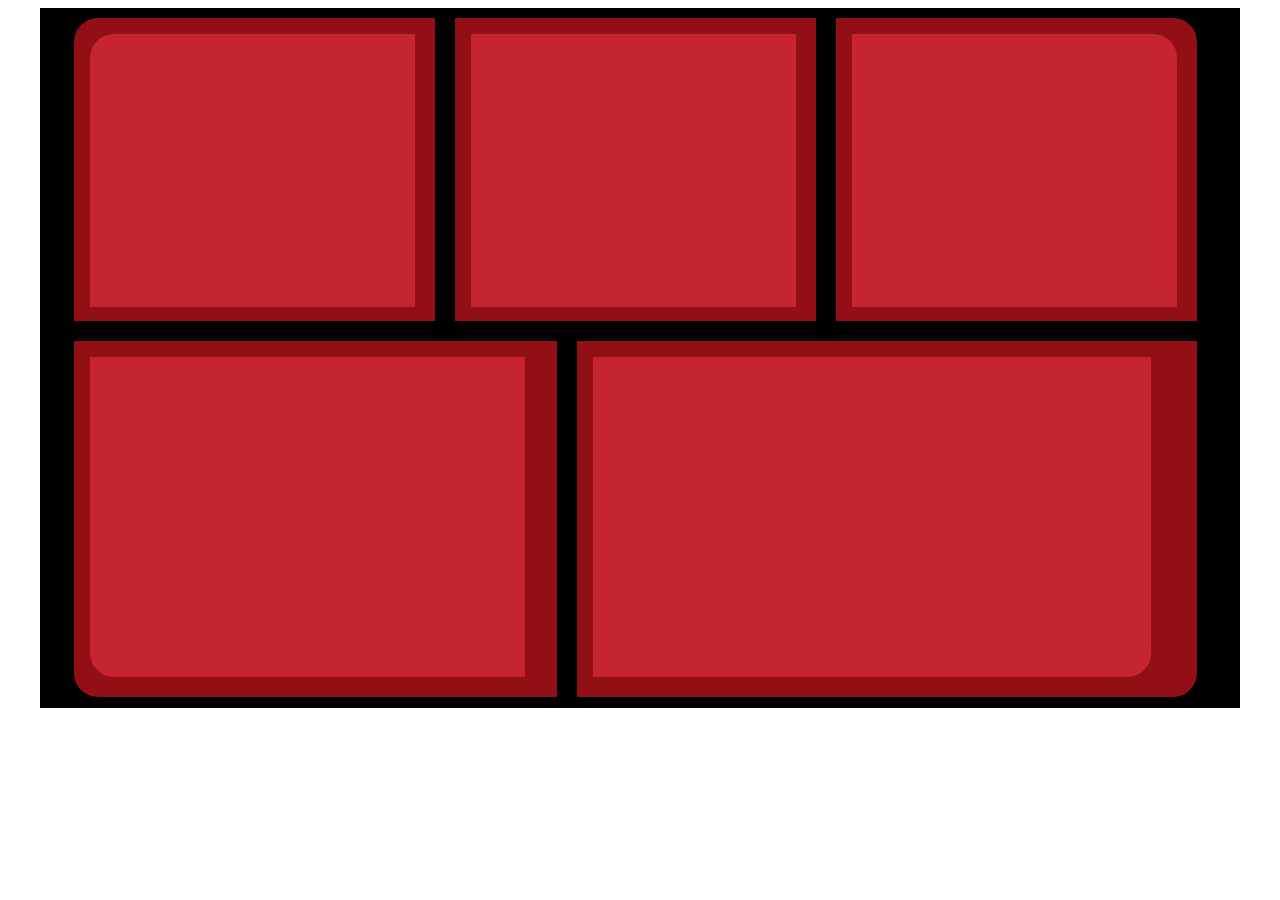
<file: bento/index.html>
<!DOCTYPE html>
<html lang="en">
<head>
  <meta charset="UTF-8">
  <meta http-equiv="X-UA-Compatible" content="IE=edge">
  <meta name="viewport" content="width=device-width, initial-scale=1.0">
  <link rel="stylesheet" href="layout.css">
  <link rel="stylesheet" href="style.css">
  <title>Document</title>
</head>
<body>
  <div class="container">
    <div class="center">
        <div class="row ">
          <div class="one-third dark-red upper-box-size
          outer-box-margin rounded-upper-left">
            <div class="inner-box red center rounded-upper-left"></div>
          </div>

          <div class="one-third dark-red upper-box-size
          outer-box-margin">
            <div class="inner-box red center"></div>
          </div>

          <div class="one-third dark-red upper-box-size
          outer-box-margin rounded-upper-right">
            <div class="inner-box red center rounded-upper-right"></div>
          </div>

        </div>
        <div class="row">

          <div class="lower-box-smaller dark-red
          outer-box-margin rounded-lower-left">
              <div class="inner-box red center rounded-lower-left"></div>
          </div>

          <div class="lower-box-larger dark-red
          outer-box-margin rounded-lower-right">
            <div class="inner-box red center rounded-lower-right"></div>
          </div>

        </div>
    </div>


  </div>
</body>
</html>
</file>
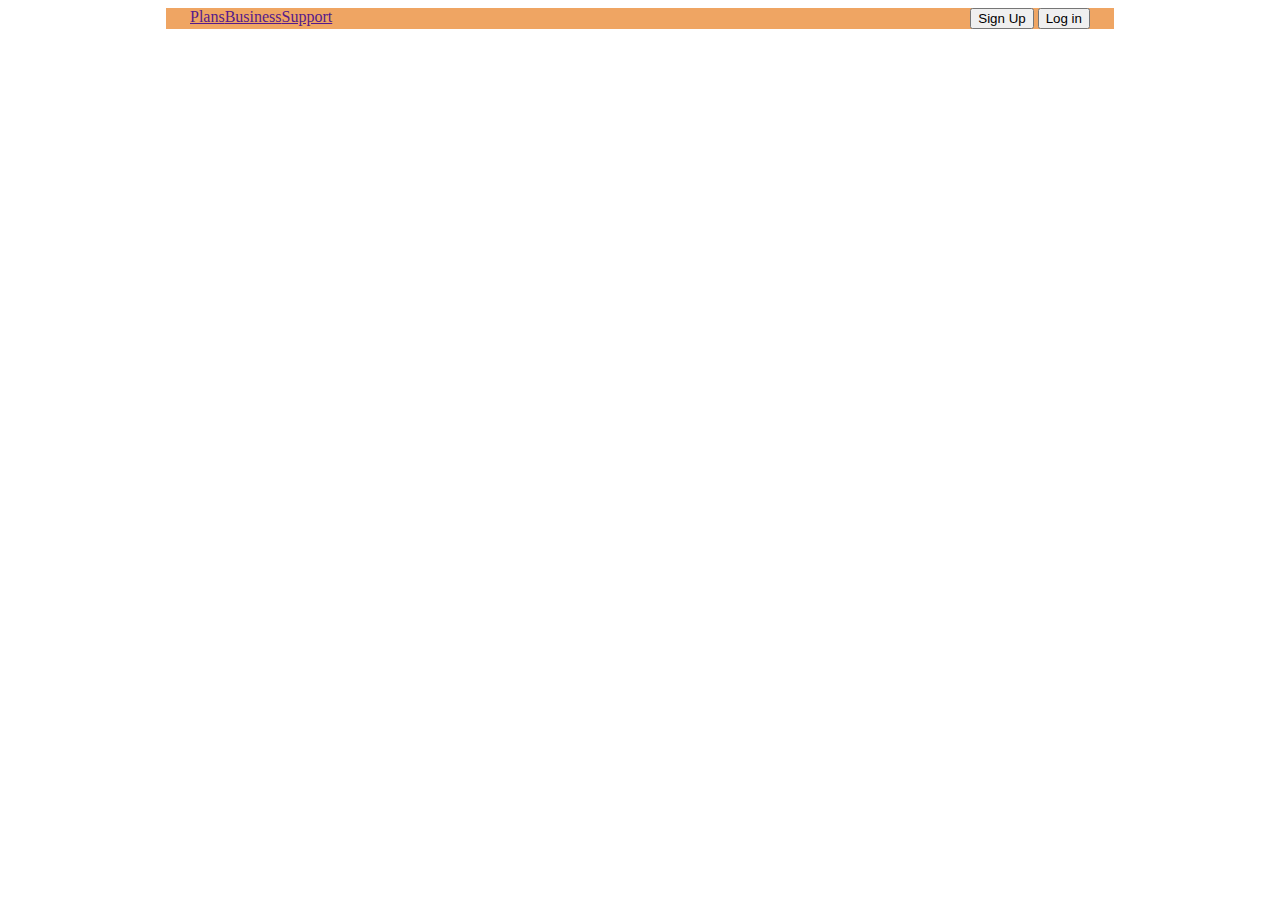
<file: loonarhomepage/index.html>
<!DOCTYPE html>
<html lang="en">
<head>
  <meta charset="UTF-8">
  <meta http-equiv="X-UA-Compatible" content="IE=edge">
  <meta name="viewport" content="width=device-width, initial-scale=1.0">
  <link rel="stylesheet" href="styles.css">
  <link rel="stylesheet" href="layout.css">
  <title>Loonar</title>
</head>
<body>
  <div class="container">
    <div class="nav row">
      <div class="column-50">
        <nav><a href="">Plans</a><a href="">Business</a><a href="">Support</a></nav>
      </div>
      <div class="column-50">
        <div class="row ">
          <div class="right-align">

            <button>Sign Up</button>
            <button>Log in</button>
          </div>
        </div>
      </div>
    </div>
  </div>
</body>
</html>
</file>
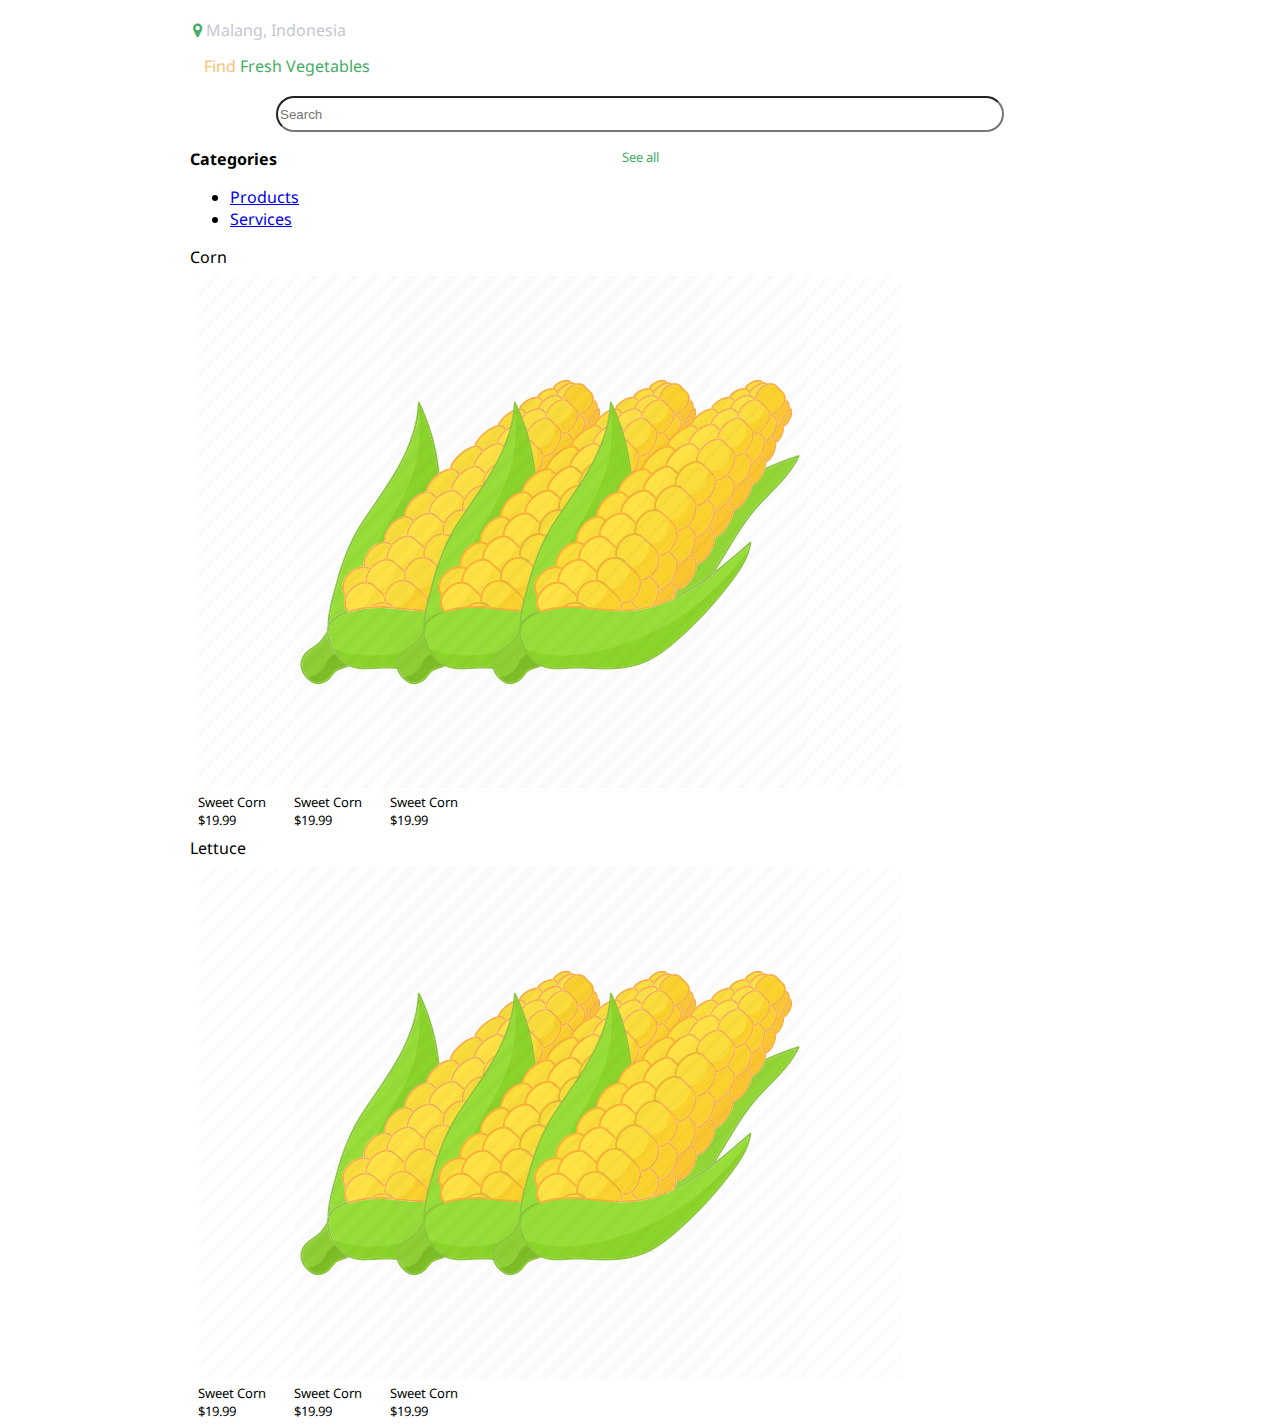
<file: vegme/produce-list.html>
<!DOCTYPE html>
<html lang="en">
<head>
    <meta charset="UTF-8">
    <meta http-equiv="X-UA-Compatible" content="IE=edge">
    <meta name="viewport" content="width=device-width, initial-scale=1.0">
    <link href="https://cdn.jsdelivr.net/npm/bootstrap@5.1.3/dist/css/bootstrap.min.css" rel="stylesheet" integrity="sha384-1BmE4kWBq78iYhFldvKuhfTAU6auU8tT94WrHftjDbrCEXSU1oBoqyl2QvZ6jIW3" crossorigin="anonymous">
    <link rel="stylesheet" href="layout.css">
    <link rel="stylesheet" href="style.css">
    <link href="https://fonts.googleapis.com/css2?family=Noto+Sans:wght@400;700&display=swap" rel="stylesheet">
    <link rel="stylesheet" href="https://cdnjs.cloudflare.com/ajax/libs/font-awesome/4.7.0/css/font-awesome.min.css">
    <!-- <script src="https://cdn.jsdelivr.net/npm/bootstrap@5.1.3/dist/js/bootstrap.bundle.min.js" integrity="sha384-ka7Sk0Gln4gmtz2MlQnikT1wXgYsOg+OMhuP+IlRH9sENBO0LRn5q+8nbTov4+1p" crossorigin="anonymous"></script> -->
    
    <title>Product List</title>
</head>
<body>
    <div class="container">
        <table class=" margin-top-1rem"> 
            <tbody>
                <tr>
                    <td> <i class="fa fa-map-marker green-text" aria-hidden="true"></i>
                    </td>
                    <td class="gray-text">Malang, Indonesia</td>
                </tr>
            </tbody>
        </table>

        <table class="margin-left-pt5rem margin-pt5rem">
            <tbody>
                <tr>
                    <td class="yellow-text">Find</td>
                    <td class="green-text">Fresh Vegetables</td>
                </tr>
            </tbody>
        </table>

        <input type="text" placeholder="Search" class="search-dem centered rounded margin-top-1rem">
       
        <div class="row margin-top-1rem">
            <div class="width-50pcent">
                <p class=" "><strong>Categories</strong></p>
            </div>
            <div class="width-50pcent justify-content-center">
                <p class="small-text green-text text-end">See all</p>
            </div>
        </div>
       
        <ul class="nav nav-pills justify-content-center margin-top-1rem">
            <li class="nav-item ">
                <a class="nav-link active" aria-current="page" href="#">Products</a>
            </li>
            <li class="nav-item">
                <a class="nav-link" href="#">Services</a>
            </li>
            
        </ul>

        <p>Corn</p>
      

            <div class="row justify-content-center">
                <div class="card margin-pt5rem" style="width: 5rem;">
                    <img src="2526546.png" class="card-img-top" alt="...">
                    <div class=" text-left">
                        <p class="card-text small-text">Sweet Corn</p>
                        <p class="card-text small-text">$19.99</p>
                        
                    </div>
                </div>
                <div class="card margin-pt5rem" style="width: 5rem;">
                    <img src="2526546.png" class="card-img-top" alt="...">
                    <div class=" text-left">
                        <p class="card-text small-text">Sweet Corn</p>
                        <p class="card-text small-text">$19.99</p>
                        
                    </div>
                </div>
                <div class="card margin-pt5rem" style="width: 5rem;">
                    <img src="2526546.png" class="card-img-top" alt="...">
                    <div class=" text-left">
                        <p class="card-text small-text">Sweet Corn</p>
                        <p class="card-text small-text">$19.99</p>
                        
                    </div>
                </div>
            </div>


            <p>Lettuce</p>
      

            <div class="row justify-content-center">
                <div class="card margin-pt5rem" style="width: 5rem;">
                    <img src="2526546.png" class="card-img-top" alt="...">
                    <div class=" text-left">
                        <p class="card-text small-text">Sweet Corn</p>
                        <p class="card-text small-text">$19.99</p>
                        
                    </div>
                </div>
                <div class="card margin-pt5rem" style="width: 5rem;">
                    <img src="2526546.png" class="card-img-top" alt="...">
                    <div class=" text-left">
                        <p class="card-text small-text">Sweet Corn</p>
                        <p class="card-text small-text">$19.99</p>
                        
                    </div>
                </div>
                <div class="card margin-pt5rem" style="width: 5rem;">
                    <img src="2526546.png" class="card-img-top" alt="...">
                    <div class=" text-left">
                        <p class="card-text small-text">Sweet Corn</p>
                        <p class="card-text small-text">$19.99</p>
                        
                    </div>
                </div>
            </div>
       
            
            
            

    </div>
</body>
</html>
</file>
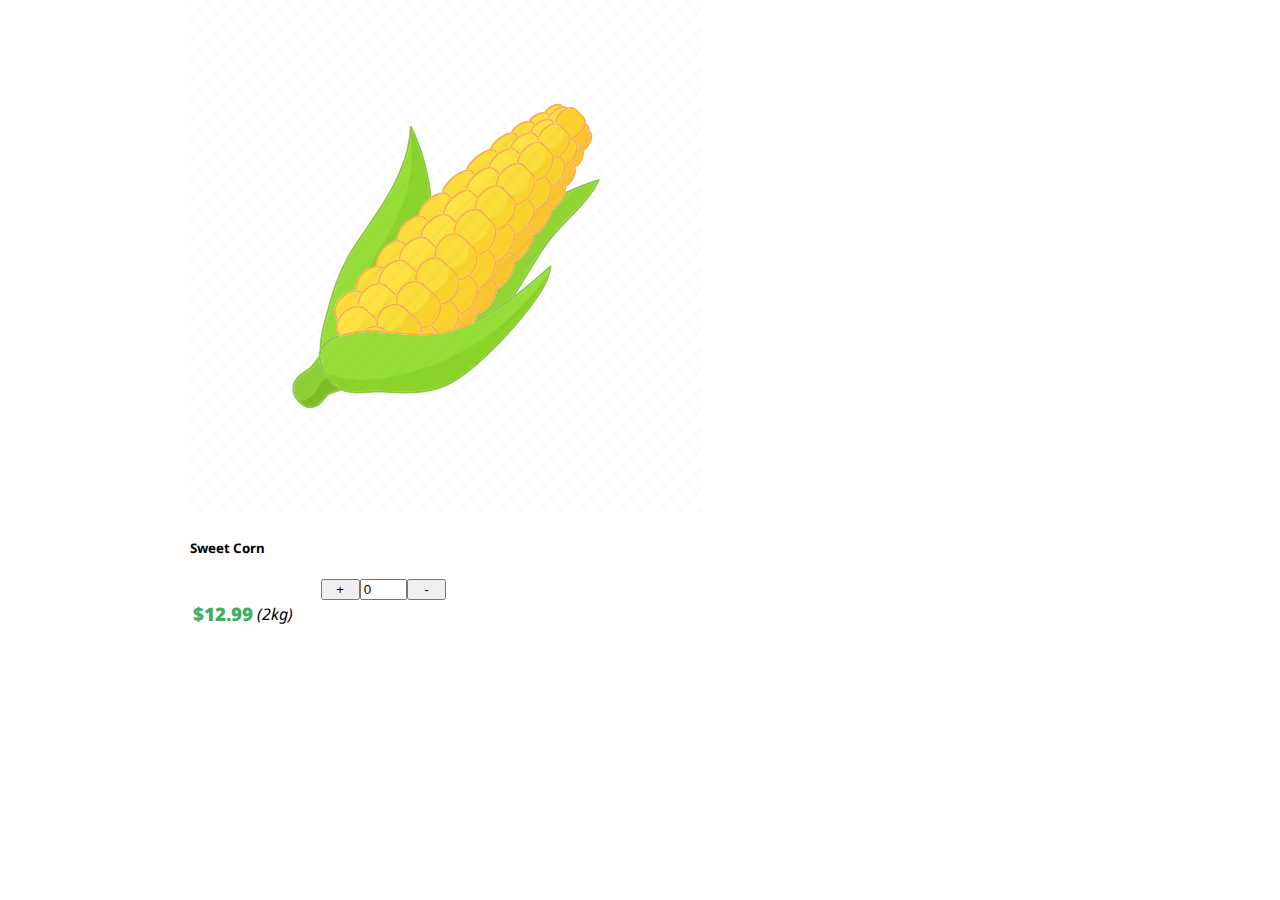
<file: vegme/produce-profile.html>
<!DOCTYPE html>
<html lang="en">
<head>
    <meta charset="UTF-8">
    <meta http-equiv="X-UA-Compatible" content="IE=edge">
    <meta name="viewport" content="width=device-width, initial-scale=1.0">
    <link href="https://cdn.jsdelivr.net/npm/bootstrap@5.1.3/dist/css/bootstrap.min.css" rel="stylesheet" integrity="sha384-1BmE4kWBq78iYhFldvKuhfTAU6auU8tT94WrHftjDbrCEXSU1oBoqyl2QvZ6jIW3" crossorigin="anonymous">
    <link rel="stylesheet" href="layout.css">
    <link rel="stylesheet" href="style.css">
    <link href="https://fonts.googleapis.com/css2?family=Noto+Sans:wght@400;700&display=swap" rel="stylesheet">
    <link rel="stylesheet" href="https://cdnjs.cloudflare.com/ajax/libs/font-awesome/4.7.0/css/font-awesome.min.css">
    
    <title>Produce Profile</title>
</head>
<body>
    <div class="container">

        <div class="card justify-content-center" style="width: 17rem;">
            <img src="2526546.png" class="card-img-top" alt="...">
            <div class="card-body">
              <h5 class="card-title">Sweet Corn</h5>
              <div class="row">
                  <div class="width-50pcent">
                      <table>
                          <tbody>
                              <tr>
                                  <td><h3 class=" green-text"><strong> $12.99</strong></h3></td>
                                  <td><p> <em>(2kg) </em></p></td>
                              </tr>
                          </tbody>
                      </table>


                  </div>
                  <div class="width-50pcent">
                      <div class="row">

                          <button class="add-item increment-button-col">+</button>
                          <input class="item-number increment-button-col" type="number " value="0">
                          <button class="sub-item increment-button-col">-</button>
                          
                     </div>
                  </div>
              </div>
              
            </div>
            
          </div>


    </div>
    
</body>
<script src="main.js"></script>
</html>
</file>
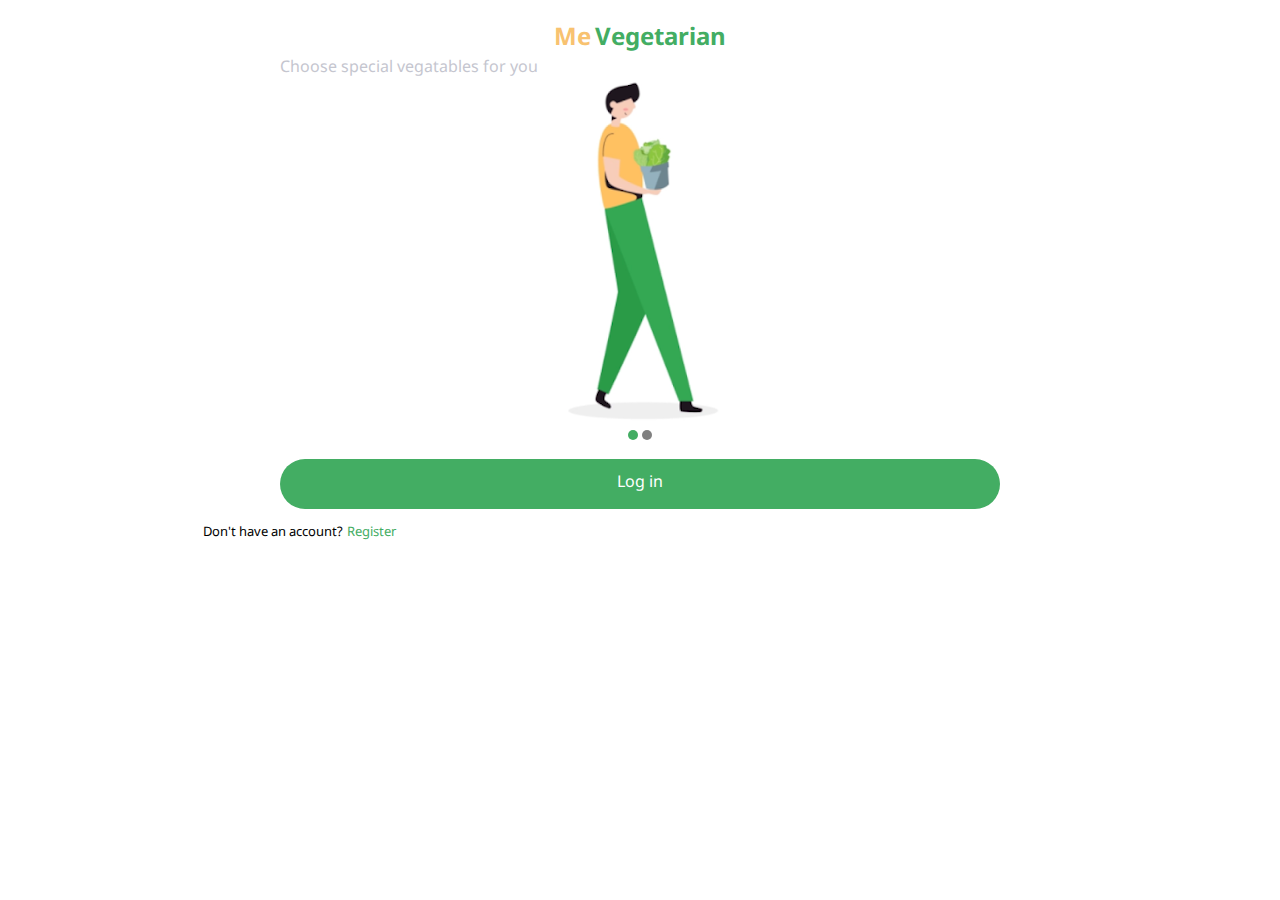
<file: vegme/signin.html>
<!DOCTYPE html>
<html lang="en">
<head>
    <meta charset="UTF-8">
    <meta http-equiv="X-UA-Compatible" content="IE=edge">
    <link rel="stylesheet" href="layout.css">
    <link rel="stylesheet" href="style.css">
    <meta name="viewport" content="width=device-width, initial-scale=1.0">
    <link rel="preconnect" href="https://fonts.googleapis.com">
    <link rel="preconnect" href="https://fonts.gstatic.com" crossorigin>
    <link href="https://fonts.googleapis.com/css2?family=Noto+Sans:wght@400;700&display=swap" rel="stylesheet">
    <title>Veg Me - Sign In</title>
</head>
<body>
    <div class="container">

        <div > 
            <div>

                <table class="centered-no-block margin-top-1rem">
                    <tbody>
                        <tr>
                            <td><h2 class="yellow-text">Me</h2> </td>
                            <td><h2 class="green-text">Vegetarian</h2> </td>
                        </tr>
                    </tbody>
                </table>
            </div>
            <div class="centered-subline">
                <p class="gray-text">Choose special vegatables for you</p>
            </div>
            <img class="centered " src="./sign-in-person.png" alt="">

            <table class="centered-no-block">
                <tbody>
                    <tr>
                        <td><div class="dot green-background"></div></td>
                        <td> <div class="dot gray-background"></div></td>
                    </tr>
                </tbody>
            </table>

            <div class="login-div green-background centered">
                <p class="text-align-center padding-pt7rem white-text">Log in</p>
            </div>

            <table class="centered-no-block margin-pt5rem">
                <tbody>
                    <tr class="small-text centered">
                        <td> <p >Don't have an account?</p></td>
                        <td>  <p class="green-text ">Register</p></td>
                    </tr>
                </tbody>
            </table>

        </div>
    </div>
    
</body>
</html>
</file>
<file: bento/layout.css>
.hidden {
  display: none !important;
}

.container {

  width: 1152px;
  height: 700px;
  margin: 0 auto;
  padding: 0 1.5rem;
}

.row {
  display: flex;
  flex-wrap: wrap;
}

.column-full,
.column-half {
  width: 100%;
}

@media screen and (max-width: 767px) {
  .nav-box {
    display: none !important;
  }
}

@media screen and (min-width: 768px) {


  .nav-mobile {
    display: none !important;
  }

  .column-full,
  .column-half {
    padding: 0 0.75rem;
  }

  .column-half {
    width: 50%;
  }

  .column-third {
    width: calc(80% / 3);
  }
}
</file>
<file: bento/style.css>
.container{
  width: 1152px;
  height: 700px;
  background-color: black;
}

.dark-red{
  background-color: #920F16;
}


.upper-box-size{
 height : 303px;
 width : 361px;
}

.outer-box-margin{
  margin: 10px;
}

.center{
  display: block;
  margin-right: auto;
  margin-left: auto;

}

.lower-box-smaller{
  width: 483px;
  height: 356px;
}
.lower-box-larger{
  width: 620px;
  height: 356px;
}


.rounded-upper-left{
  border-radius: 24px 0 0 0;
}

.rounded-upper-right{
  border-radius: 0 24px 0 0;
}

.rounded-lower-left{
    border-radius: 0 0 0 24px;

}

.rounded-lower-right{
    border-radius: 0 0 24px 0;

}

.red{
  background-color: #C62530;
}


.inner-box{
  height: 90%;
  width: 90%;
  margin: 1rem ;
}
</file>
<file: loonarhomepage/styles.css>
.container{
  background-color: #EFA563;
}

.right-align{
  margin-right: 0;
  margin-left: auto;
}
</file>
<file: loonarhomepage/layout.css>
.hidden {
  display: none !important;
}

.container {
  max-width: 575px;
  margin: 0 auto;
  padding: 0 1.5rem;
}

.row {
  display: flex;
  flex-wrap: wrap;
}

.column-full,
.column-half {
  width: 100%;
}

.column-50{
  width: 50%;
}

@media screen and (min-width: 768px) {
  .container {
    max-width: 900px;
  }

  .column-full,
  .column-half {
    padding: 0 0.75rem;
  }

  .column-half {
    width: 50%;
  }

  .column-third {
    width: calc(80% / 3);
  }
}
</file>
<file: vegme/layout.css>
.hidden {
  display: none !important;
}

.container {
  max-width: 575px;
  margin: 0 auto;
  padding: 0 1.5rem;
}

.centered-no-block{
  margin-right: auto;
  margin-left: auto;
}
.centered{
  display: block;
  margin-right: auto;
  margin-left: auto;
}

.centered-alt{
  margin: 0 auto;
}

.row {
  display: flex;
  flex-wrap: wrap;
}

.column-full,
.column-half {
  width: 100%;
}

.width-50pcent{
  width: 48%;
}

@media screen and (max-width: 767px) {
  .nav-box {
    display: none !important;
  }
}

@media screen and (min-width: 768px) {
  .container {
    max-width: 900px;
  }

  .nav-mobile {
    display: none !important;
  }

  .column-full,
  .column-half {
    padding: 0 0.75rem;
  }

  .column-half {
    width: 50%;
  }

  .column-third {
    width: calc(80% / 3);
  }
}
</file>
<file: vegme/style.css>
body{
    font-family: 'Noto Sans', sans-serif;
    margin: 0;
}
p{
    margin: 0;
}
h2{
    margin: 0;
}



.yellow-text{
    color: #F8C270;
}

.green-text{
    color: #43AD63;

}

.font-light{
    font-weight: 200;
}

.gray-text{
    color: #C5C6CF;
}


.centered-subline{
    width:80%;
    margin:0 auto;
  
  }

.green-background{
    background-color: #43AD63;
}


.gray-background{
    background-color: gray;
}

.dot{
    width: 10px;
    height: 10px;
    border-radius: 100%;

}

.login-div{
    width: 80%;
    height: 50px;
    border-radius: 30px;
    margin-top: 1rem;

}

.text-align-center{
    text-align: center;
}

.padding-pt7rem{
    padding: .7rem;
}

.white-text{
    color: white;
}
.small-text{
    font-size: small;
}

.large-text{
    font-size: large; 
}
.margin-pt5rem{
    margin: 0.5rem;
}
.margin-left-pt5rem{
    margin-left: 0.7rem;
}

.margin-top-1rem{
    margin-top: 1rem;
}

.margin-left-2rem{
    margin-left: 1.5rem;
}
.width-80{
    width: 70%;
}

.search-dem{
    width: 80%;
    height: 30px;
}

.rounded{
    border-radius: 28px;
}


.increment-button-col{
    width: 30%; 
}
</file>
